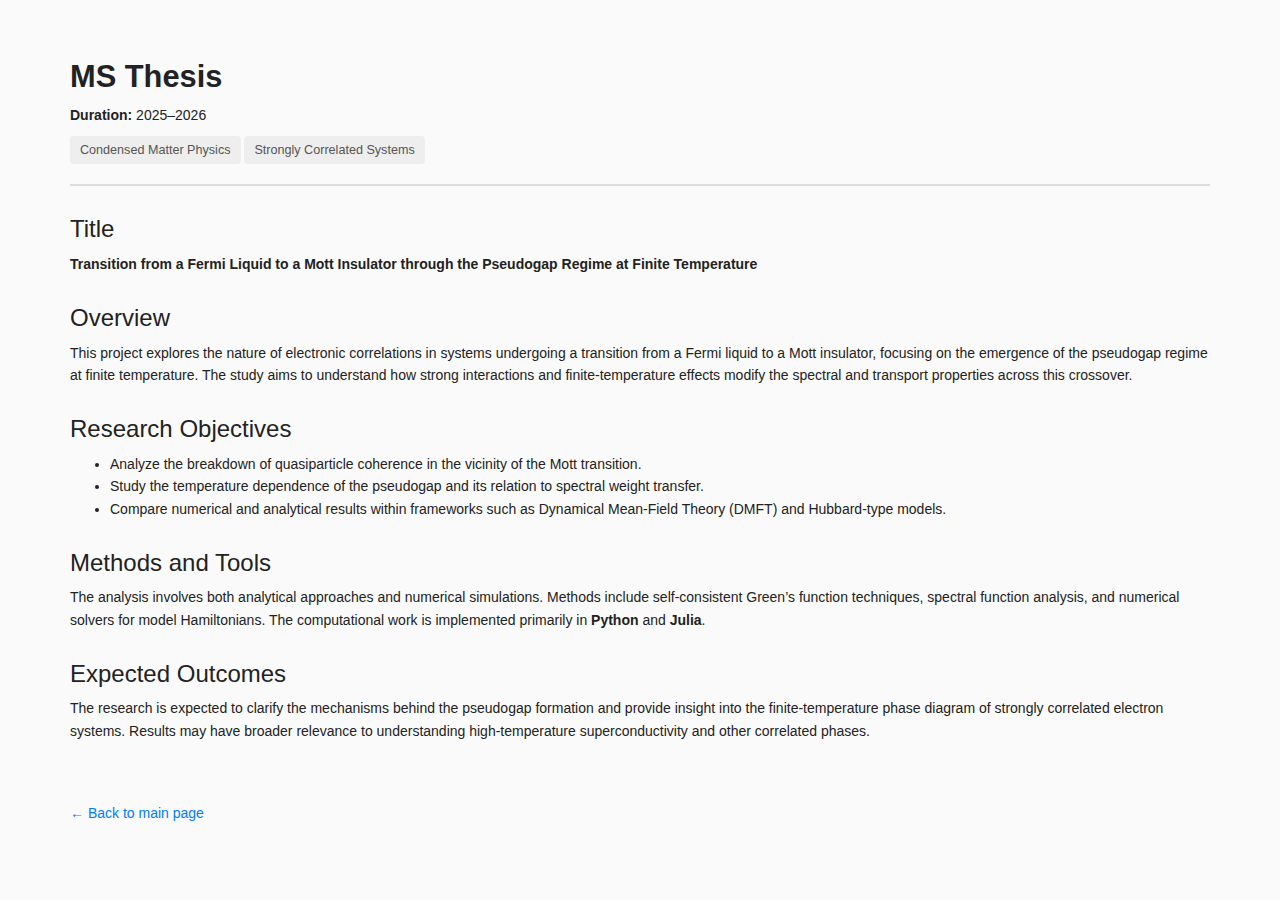
<file: MS-thesis.html>
<!DOCTYPE html>
<html lang="en">
<head>
  <meta charset="UTF-8" />
  <meta name="viewport" content="width=device-width, initial-scale=1.0" />
  <title>MS Thesis — Fermi Liquid to Mott Insulator Transition</title>

  <!-- Bootstrap CSS (optional if your main site already has it) -->
  <link rel="stylesheet" href="https://maxcdn.bootstrapcdn.com/bootstrap/3.4.1/css/bootstrap.min.css">

  <style>
    body {
      font-family: "Helvetica Neue", Helvetica, Arial, sans-serif;
      background-color: #fafafa;
      color: #222;
      padding: 40px;
      line-height: 1.6;
    }

    .project-header {
      border-bottom: 2px solid #ddd;
      margin-bottom: 30px;
      padding-bottom: 10px;
    }

    h1 {
      font-size: 2.2em;
      font-weight: 600;
    }

    .project-details span {
      display: inline-block;
      background: #eee;
      border-radius: 4px;
      padding: 4px 10px;
      font-size: 0.9em;
      margin-bottom: 10px;
      color: #555;
    }

    .section {
      margin-bottom: 30px;
    }

    a.back-link {
      display: inline-block;
      margin-top: 30px;
      text-decoration: none;
      color: #007bff;
      font-weight: 500;
    }

    a.back-link:hover {
      text-decoration: underline;
    }
  </style>
</head>

<body>
  <div class="container">
    <div class="project-header">
      <h1>MS Thesis</h1>
      <p><strong>Duration:</strong> 2025–2026</p>
      <div class="project-details">
        <span>Condensed Matter Physics</span>
        <span>Strongly Correlated Systems</span>
      </div>
    </div>

    <div class="section">
      <h3>Title</h3>
      <p><strong>Transition from a Fermi Liquid to a Mott Insulator through the Pseudogap Regime at Finite Temperature</strong></p>
    </div>

    <div class="section">
      <h3>Overview</h3>
      <p>
        This project explores the nature of electronic correlations in systems undergoing a transition
        from a Fermi liquid to a Mott insulator, focusing on the emergence of the pseudogap regime
        at finite temperature. The study aims to understand how strong interactions and finite-temperature
        effects modify the spectral and transport properties across this crossover.
      </p>
    </div>

    <div class="section">
      <h3>Research Objectives</h3>
      <ul>
        <li>Analyze the breakdown of quasiparticle coherence in the vicinity of the Mott transition.</li>
        <li>Study the temperature dependence of the pseudogap and its relation to spectral weight transfer.</li>
        <li>Compare numerical and analytical results within frameworks such as Dynamical Mean-Field Theory (DMFT) and Hubbard-type models.</li>
      </ul>
    </div>

    <div class="section">
      <h3>Methods and Tools</h3>
      <p>
        The analysis involves both analytical approaches and numerical simulations. Methods include
        self-consistent Green’s function techniques, spectral function analysis, and numerical solvers
        for model Hamiltonians. The computational work is implemented primarily in <strong>Python</strong> and <strong>Julia</strong>.
      </p>
    </div>

    <div class="section">
      <h3>Expected Outcomes</h3>
      <p>
        The research is expected to clarify the mechanisms behind the pseudogap formation and provide insight
        into the finite-temperature phase diagram of strongly correlated electron systems. Results may have
        broader relevance to understanding high-temperature superconductivity and other correlated phases.
      </p>
    </div>

    <a href="index.html" class="back-link">← Back to main page</a>
  </div>
</body>
</html>
</file>
